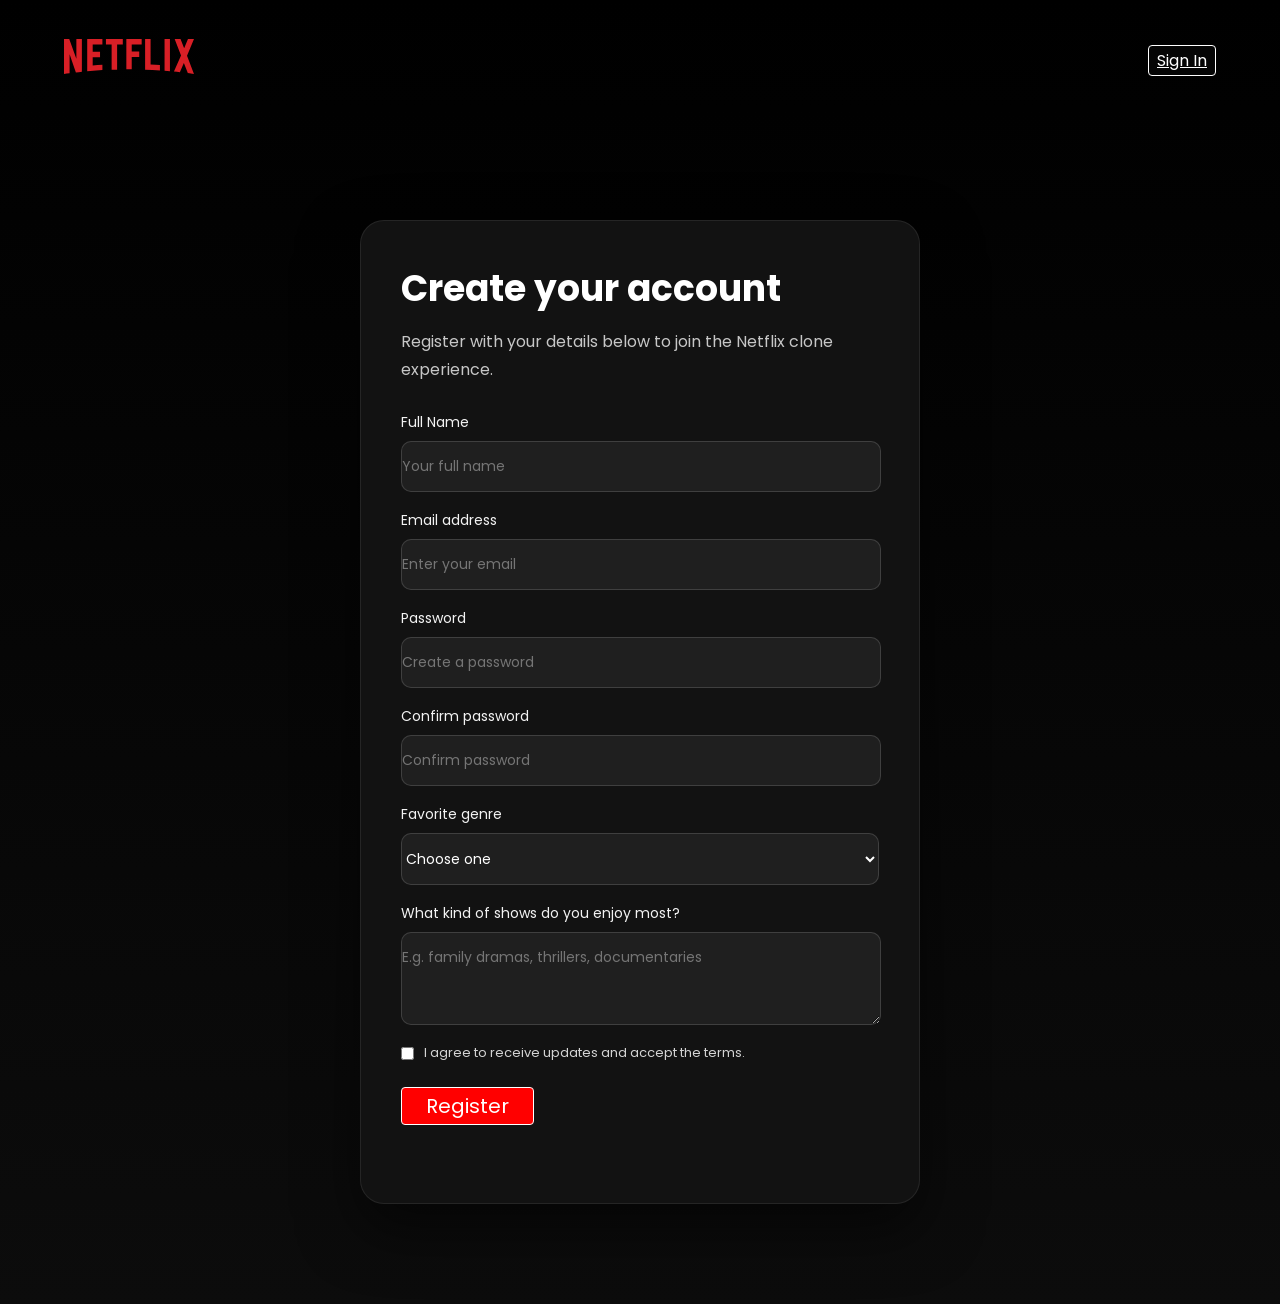
<file: register.html>
<!doctype html>
<html lang="en">
<head>
  <meta charset="UTF-8" />
  <meta name="viewport" content="width=device-width, initial-scale=1.0" />
  <title>Register - Netflix Clone</title>
  <link rel="stylesheet" href="style.css" />
</head>
<body class="auth-page">
  <nav>
    <a href="index.html" class="logo-link"><img width="53" src="assets/img/logo.svg" alt="Logo" /></a>
    <div>
      <a href="login.html" class="btn">Sign In</a>
    </div>
  </nav>

  <main class="auth-container">
    <div class="form-card">
      <h1>Create your account</h1>
      <p>Register with your details below to join the Netflix clone experience.</p>
      <form id="register-form">
        <div class="form-field">
          <label for="full-name">Full Name</label>
          <input id="full-name" name="fullName" type="text" placeholder="Your full name" required />
        </div>

        <div class="form-field">
          <label for="register-email">Email address</label>
          <input id="register-email" name="email" type="email" placeholder="Enter your email" required />
        </div>

        <div class="form-field">
          <label for="register-password">Password</label>
          <input id="register-password" name="password" type="password" placeholder="Create a password" required />
        </div>

        <div class="form-field">
          <label for="confirm-password">Confirm password</label>
          <input id="confirm-password" name="confirmPassword" type="password" placeholder="Confirm password" required />
        </div>

        <div class="form-field">
          <label for="favorite-genre">Favorite genre</label>
          <select id="favorite-genre" name="favoriteGenre" required>
            <option value="">Choose one</option>
            <option value="drama">Drama</option>
            <option value="comedy">Comedy</option>
            <option value="action">Action</option>
            <option value="thriller">Thriller</option>
            <option value="documentary">Documentary</option>
          </select>
        </div>

        <div class="form-field">
          <label for="watch-preference">What kind of shows do you enjoy most?</label>
          <textarea id="watch-preference" name="watchPreference" rows="3" placeholder="E.g. family dramas, thrillers, documentaries" required></textarea>
        </div>

        <label class="checkbox-label">
          <input type="checkbox" id="terms" required />
          I agree to receive updates and accept the terms.
        </label>

        <button type="submit" class="btn btn-red">Register</button>
        <div id="register-status" class="status-message"></div>
      </form>
    </div>
  </main>

  <script>
    document.getElementById('register-form').addEventListener('submit', function (event) {
      event.preventDefault();

      const password = document.getElementById('register-password').value;
      const confirmPassword = document.getElementById('confirm-password').value;
      const statusMessage = document.getElementById('register-status');

      if (password !== confirmPassword) {
        statusMessage.textContent = 'Passwords do not match. Please try again.';
        statusMessage.style.color = '#ff6b6b';
        return;
      }

      statusMessage.textContent = 'Registration complete! Redirecting to welcome page...';
      statusMessage.style.color = '#90ee90';

      setTimeout(() => {
        window.location.href = 'welcome.html';
      }, 1100);
    });
  </script>
</body>
</html>
</file>
<file: style.css>
@import url('https://fonts.googleapis.com/css2?family=Martel+Sans:wght@600&family=Poppins:wght@300;400;700&display=swap');

* {
    padding: 0;
    margin: 0;
    font-family: 'Poppins', sans-serif;
}

body {
    background-color: black;
}

.main {
    background: none;
    position: relative;
    overflow: hidden;
    min-height: 820px;
    padding-bottom: 40px;
}

.main::before {
    content: "";
    position: absolute;
    inset: 0;
    background-image: url("assets/img/bg.jpg");
    background-position: center center;
    background-size: max(1200px, 100vw);
    background-repeat: no-repeat;
    filter: blur(3px);
    opacity: 0.95;
    z-index: 0;
}

.main > * {
    position: relative;
    z-index: 1;
}

.main .box {
    height: 100%;
    width: 100%;
    opacity: 0.69;
    position: absolute;
    top: 0;
    background-color: black;
    z-index: 1;
}

nav {
    position: sticky;
    top: 0;
    z-index: 999;
    max-width: 60vw;
    justify-content: space-between;
    margin: 0 auto;
    display: flex;
    align-items: center;
    height: 100px;
    padding: 10px 0;
 }

nav img {
    color: red;
    width: 130px;
    position: relative;
    z-index: 10;
}

nav button {
    position: relative;
    z-index: 10;
}

.hero {
    font-family: 'Martel Sans', sans-serif;
    height: calc(100% - 100px);
    display: flex;
    align-items: center;
    justify-content: center;
    flex-direction: column;
    color: white;
    position: relative;
    gap: 23px;
    padding: 0 30px;
}

.hero> :nth-child(1) {
    font-family: 'Poppins', sans-serif;
    font-weight: bolder;
    font-size: 48px;
    text-align: center;
}

.hero> :nth-child(2) {
    font-weight: 400;
    font-size: 24px;
    text-align: center;
}

.hero> :nth-child(3) {
    font-weight: 400;
    font-size: 20px;
    text-align: center;
}

.separation {
    height: 7px;
    background-color: rgb(46, 44, 44);
    position: relative;
    z-index: 20;
}

.btn {
    padding: 3px 8px;
    font-weight: 400;
    color: white;
    background-color: rgba(248, 243, 243, 0.021);
    border-radius: 4px;
    border: 1px solid white;
    cursor: pointer; 
}

.btn-red {
    background-color: red;
    color: white;
    padding: 3px 24px;
    font-size: 20px;
    border-radius: 4px;
    font-weight: 400;
}

.btn-red-sm {
    background-color: red;
    color: white;
}

.language-select {
    padding: 8px 12px;
    background-color: rgba(255, 255, 255, 0.08);
    color: white;
    border: 1px solid rgba(255, 255, 255, 0.2);
    border-radius: 4px;
    font-size: 14px;
}

.language-select option {
    color: black;
}

.hero-buttons {
    display: flex;
    align-items: center;
    justify-content: center;
    gap: 16px;
}

.main input {
    padding: 7px 101px 8px 14px;
    color: white;
    font-size: 12px;
    border-radius: 4px;
    background-color: rgba(23, 23, 23, 0.7);
    border: 1px solid rgba(246, 238, 238, 0.5);
}

.register-section {
    width: 100%;
    display: flex;
    justify-content: center;
    align-items: center;
    padding: 50px 0;
}

.register-card {
    width: min(92vw, 700px);
    max-width: 700px;
    padding: 42px 44px;
    border-radius: 30px;
    background: rgba(255, 255, 255, 0.08);
    border: 1px solid rgba(255, 255, 255, 0.18);
    box-shadow: 0 34px 90px rgba(0, 0, 0, 0.35);
    backdrop-filter: blur(20px);
    text-align: center;
    animation: floatUp 0.85s ease-out both;
    margin: 0 auto;
}

.register-title {
    display: block;
    color: #ffffff;
    font-size: 2rem;
    font-weight: 700;
    letter-spacing: 0.02em;
    margin-bottom: 12px;
}

.register-message {
    color: #d8d8d8;
    font-size: 1rem;
    line-height: 1.8;
    max-width: 620px;
    margin: 0 auto 24px;
}

.btn-register {
    display: inline-flex;
    align-items: center;
    justify-content: center;
    padding: 14px 30px;
    font-size: 1rem;
    font-weight: 700;
    color: #ffffff;
    background: linear-gradient(135deg, #e50914 0%, #ff3a3a 100%);
    box-shadow: 0 18px 32px rgba(229, 9, 20, 0.25);
    border-radius: 999px;
    border: none;
    text-transform: uppercase;
    transition: transform 0.25s ease, box-shadow 0.25s ease, filter 0.25s ease;
}

.btn-register:hover {
    transform: translateY(-3px);
    box-shadow: 0 24px 36px rgba(229, 9, 20, 0.32);
    filter: brightness(1.05);
}

.auth-page {
    background: linear-gradient(180deg, #000 0%, #0c0c0c 100%);
    min-height: 100vh;
    color: white;
}

.auth-container {
    max-width: 560px;
    margin: 100px auto;
    padding: 0 20px;
}

.form-card {
    background: rgba(20, 20, 20, 0.95);
    border: 1px solid rgba(255, 255, 255, 0.08);
    border-radius: 24px;
    box-shadow: 0 24px 60px rgba(0, 0, 0, 0.55);
    padding: 40px;
}

.form-card h1 {
    font-size: 36px;
    margin-bottom: 12px;
}

.form-card p {
    color: #c7c7c7;
    margin-bottom: 28px;
    line-height: 1.75;
}

.login-card {
    background: rgba(20, 20, 20, 0.96);
    border: 1px solid rgba(255, 255, 255, 0.12);
    border-radius: 28px;
    box-shadow: 0 34px 90px rgba(0, 0, 0, 0.55);
    padding: 44px 42px;
}

.login-card h1 {
    font-size: 36px;
    margin-bottom: 10px;
}

.project-note {
    color: #b2b2b2;
    margin-bottom: 24px;
    font-size: 14px;
}

.auth-form {
    display: flex;
    flex-direction: column;
    gap: 16px;
}

.password-field {
    position: relative;
    display: flex;
    align-items: center;
}

.password-field input {
    width: 100%;
    padding-right: 58px;
}

.toggle-password {
    position: absolute;
    right: 10px;
    top: 50%;
    transform: translateY(-50%);
    background: #ffffff;
    border: 1px solid rgba(0, 0, 0, 0.12);
    color: #111111;
    font-size: 0;
    width: 42px;
    height: 42px;
    display: inline-flex;
    align-items: center;
    justify-content: center;
    cursor: pointer;
    border-radius: 50%;
    padding: 0;
}

.toggle-password:hover {
    background: #f5f5f5;
}

.toggle-password svg {
    width: 18px;
    height: 18px;
    display: block;
}

.form-field {
    display: flex;
    flex-direction: column;
    gap: 8px;
    margin-bottom: 18px;
}

.form-field label {
    color: #f3f3f3;
    font-size: 14px;
}

.form-field input,
.form-field select,
.form-field textarea {
    width: 100%;
    padding: 14px 0px;
    border-radius: 10px;
    background-color: rgba(255, 255, 255, 0.06);
    border: 1px solid rgba(255, 255, 255, 0.14);
    color: white;
    font-size: 14px;
    outline: none;
}

.form-field input:focus,
.form-field select:focus,
.form-field textarea:focus {
    border-color: #e50914;
}

.checkbox-label {
    display: flex;
    align-items: center;
    gap: 10px;
    color: #d4d4d4;
    font-size: 13px;
    margin-bottom: 24px;
}

.status-message {
    min-height: 24px;
    margin-top: 14px;
    font-weight: 600;
}

@media screen and (max-width: 768px) {
    .auth-container {
        margin: 60px auto;
    }

    .form-card {
        padding: 28px;
    }
}

@keyframes floatUp {
    from { opacity: 0; transform: translateY(20px); }
    to { opacity: 1; transform: translateY(0); }
}

.first {
    display: flex;
    justify-content: center;
    max-width: 70vw;
        margin: 0 auto;
        color: white;
        align-items: center;
}



.secImg {
    position: relative;
}

.secImg img {
    width: 555px;
    position: relative;
    z-index: 10;
}

.secImg video {
    position: absolute;
    top: 51px;
    right: 0;
    width: 555px;
}

section.first>div {
    display: flex;
    flex-direction: column;
    padding: 34px 0;
}

section.first>div :nth-child(1) {
    font-size: 48px;
    font-weight: bolder;
}


section.first>div :nth-child(2) {
    font-size: 24px;

}


.faq h2 {
    text-align: center;
    font-size: 48px;
}

.faq {
    background: black;
    color: white;
    padding: 34px;
}

.faqbox:hover {
    background-color: #414141;
    color: white;
}

.faqbox svg {
    filter: invert(1);
}

.faqbox {
    transition: all 1s ease-out;
    font-size: 24px;
    display: flex;
    justify-content: space-between;
    background-color: #2d2d2d;
    padding: 24px;
    max-width: 60vw;
    margin: 34px auto;
    cursor: pointer;
}

footer {
    color: white;
    max-width: 60vw;
    margin: auto;
    padding: 80px 60px;
    border-top: 1px solid rgba(255, 255, 255, 0.1);
    background-color: rgba(0, 0, 0, 0.8);
}

footer .questions {
    padding: 34px 0;
    margin-bottom: 40px;
}

.language-selector {
    display: flex;
    align-items: center;
    gap: 12px;
    margin-bottom: 28px;
    color: rgba(255, 255, 255, 0.85);
    font-size: 14px;
}

.language-selector label {
    white-space: nowrap;
}

.language-selector select {
    padding: 10px 12px;
    background-color: rgba(255, 255, 255, 0.08);
    color: white;
    border: 1px solid rgba(255, 255, 255, 0.2);
    border-radius: 4px;
    font-size: 14px;
}

.language-selector select option {
    color: black;
}

.footer {
    display: grid;
    grid-template-columns: 1fr 1fr 1fr 1fr;
    color: white;
    gap: 40px;
}

.footer-note {
    margin-top: 38px;
    color: rgba(255, 255, 255, 0.6);
    font-size: 13px;
    line-height: 1.6;
}

.footer-item {
    display: flex;
    flex-direction: column;
    gap: 16px;
}

.footer-item h4 {
    font-size: 16px;
    font-weight: 600;
    margin-bottom: 8px;
    text-transform: uppercase;
    letter-spacing: 0.5px;
}

.footer-item a {
    font-size: 13px;
    color: rgba(255, 255, 255, 0.8);
    text-decoration: none;
    transition: all 0.3s ease;
    line-height: 1.8;
}

.footer-item a:hover {
    color: #e50914;
    padding-left: 4px;
}



@media screen and (max-width: 1300px) {

    nav{
        max-width: 90vw;
    }

    .first {
        flex-wrap: wrap;
    }

    .secImg img {
        width: 305px;
    }

    .secImg video {
        width: 305px;
    }

    .hero> :nth-child(1) {
        font-size: 32px;
    }

    .hero> :nth-child(2) {
        font-size: 18px;
    }

    .hero> :nth-child(3) {
        font-size: 18px;
    }

    .hero-buttons {
        display: flex;
        flex-direction: column;
        align-items: center;
        justify-content: center;
        gap: 16px;
    }

    .register-card {
        padding: 28px 24px;
    }

    .register-title {
        font-size: 1.75rem;
    }

    .register-message {
        font-size: 0.98rem;
    }

    .faq h2 {
        text-align: center;
        font-size: 32px;
    }
}

.footer-item{
    align-items: center;
}

@media screen and (max-width: 1300px) {

    .footer {
        display: grid;
        grid-template-columns: 1fr 1fr;
        gap: 40px;
    }

    .footer a {
        font-size: 13px;
        color: rgba(255, 255, 255, 0.8);
    }

    .footer-item {
        display: flex;
        flex-direction: column;
        gap: 12px;
    }

    footer {
        padding: 60px 40px;
    }
}

@media screen and (max-width: 768px) {

    .footer {
        display: grid;
        grid-template-columns: 1fr;
        gap: 30px;
    }
    .footer-item h4 {
        font-size: 14px;
    }
}
</file>
